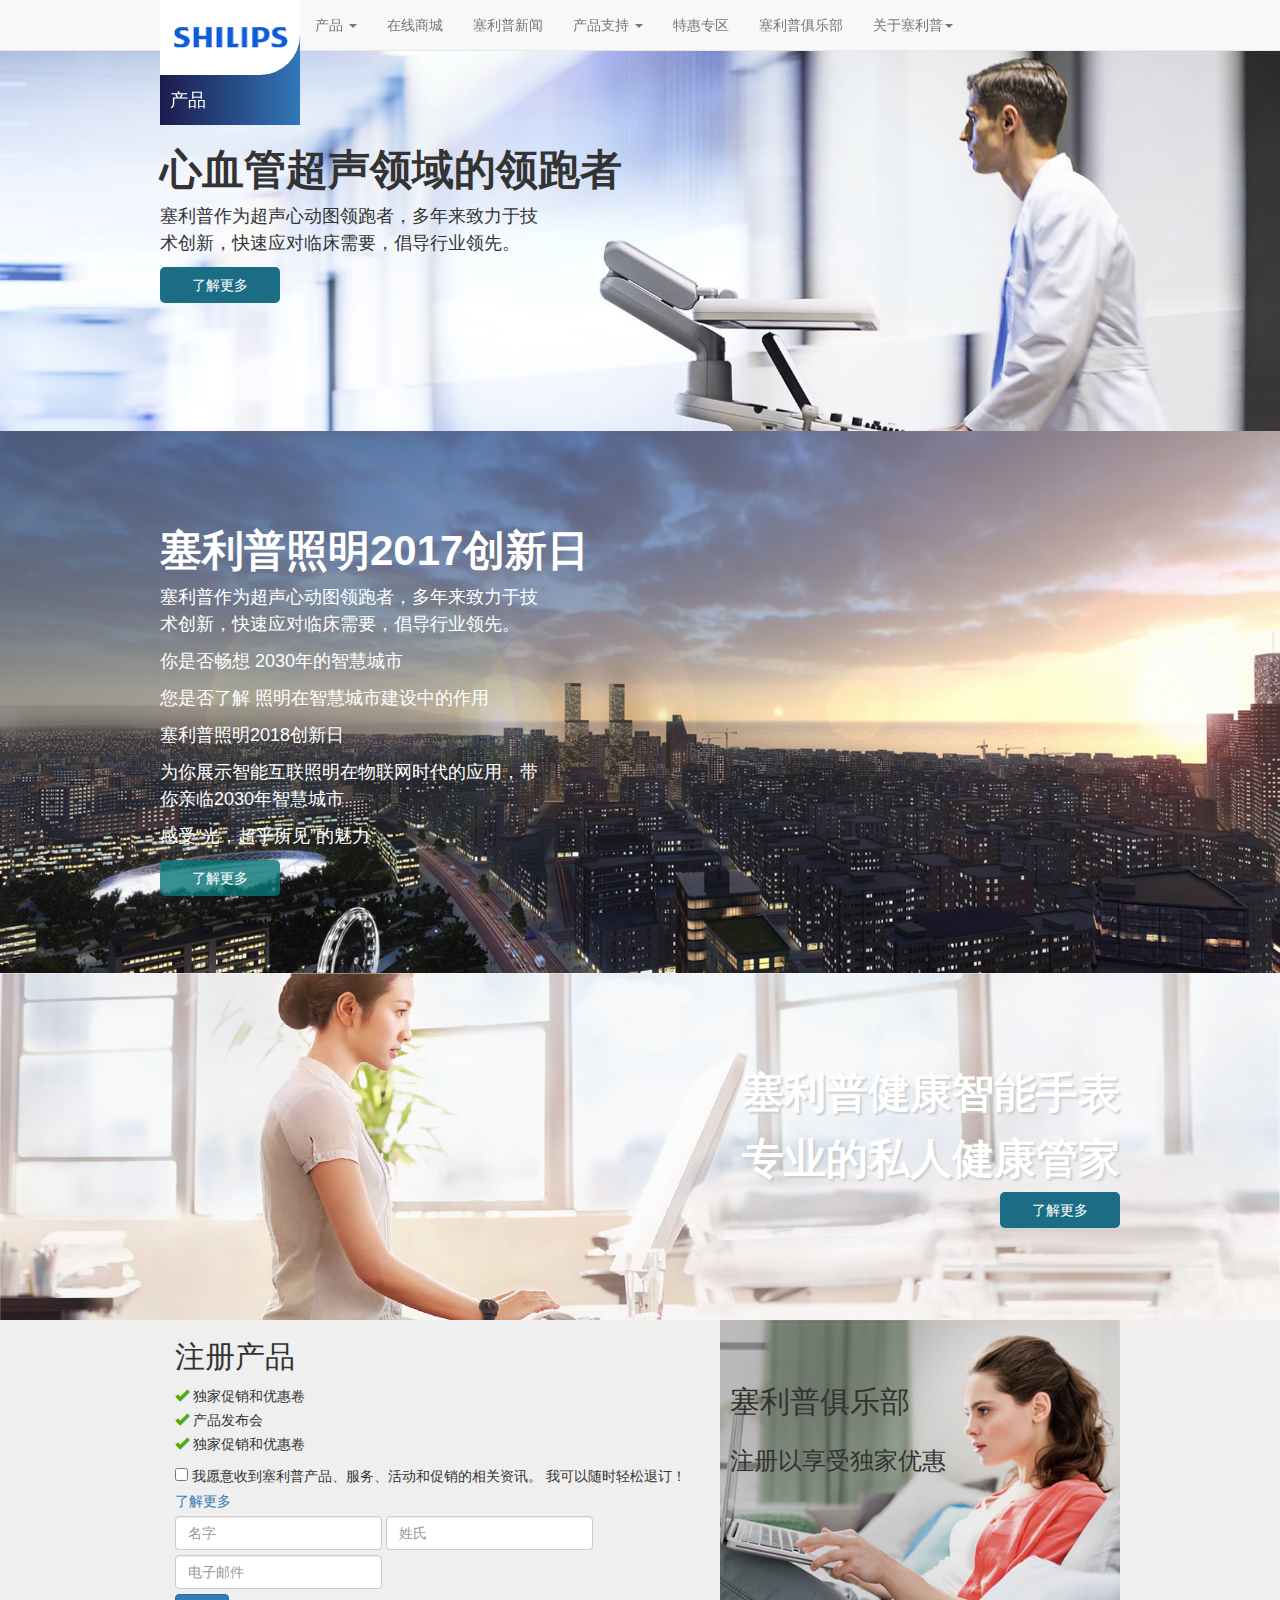
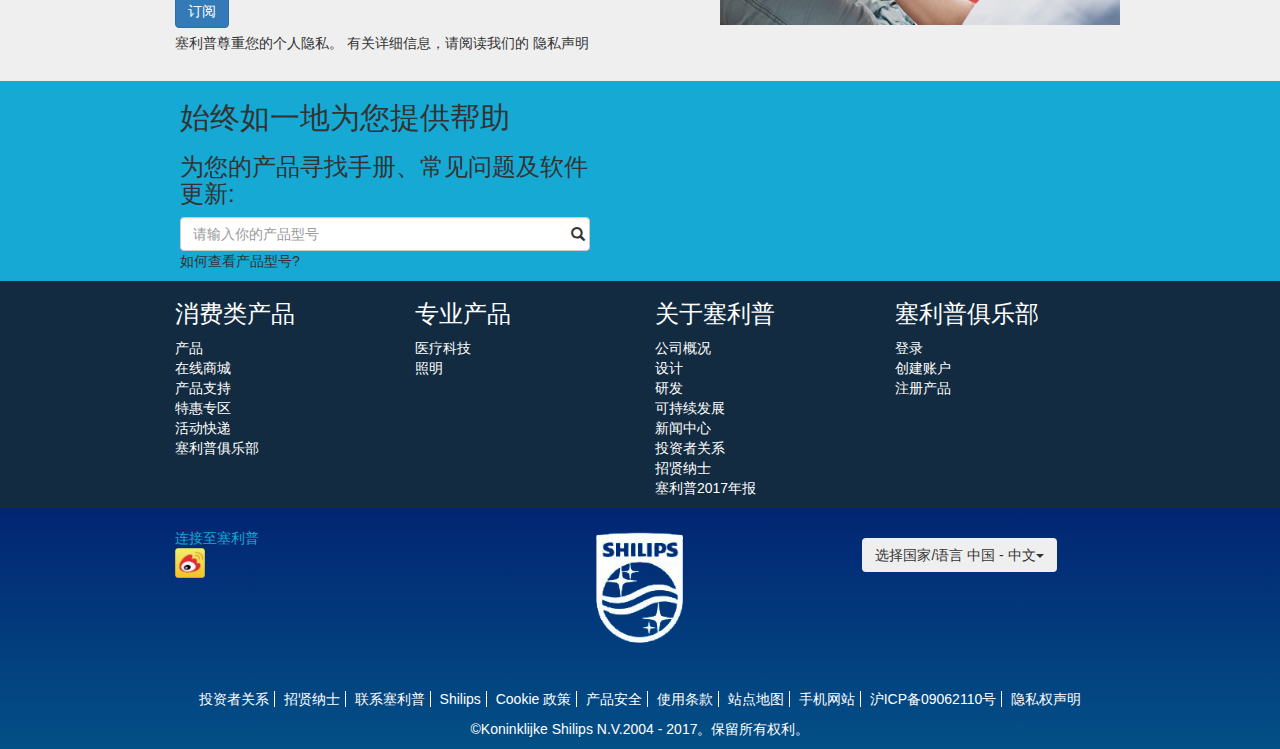
<file: shilips/index.html>
<!DOCTYPE html>
<html>

	<head>
		<meta charset="UTF-8">
		 <meta http-equiv="X-UA-Compatible" content="IE=edge">
    <meta name="viewport" content="width=device-width, initial-scale=1">
		<title>赛利普demo</title>
		<meta name="viewport" content="width=device-width,initial-scale=1,user-scalable=no" />
		<!-- 最新版本的 Bootstrap 核心 CSS 文件 -->
		<link rel="stylesheet" href="https://cdn.jsdelivr.net/npm/bootstrap@3.3.7/dist/css/bootstrap.min.css" integrity="sha384-BVYiiSIFeK1dGmJRAkycuHAHRg32OmUcww7on3RYdg4Va+PmSTsz/K68vbdEjh4u" crossorigin="anonymous">
		 <!-- jQuery (Bootstrap 的所有 JavaScript 插件都依赖 jQuery，所以必须放在前边) -->
    <script src="https://cdn.jsdelivr.net/npm/jquery@1.12.4/dist/jquery.min.js"></script>
    <!-- 加载 Bootstrap 的所有 JavaScript 插件。你也可以根据需要只加载单个插件。 -->
    <script src="https://cdn.jsdelivr.net/npm/bootstrap@3.3.7/dist/js/bootstrap.min.js"></script>
		<script src="js/index.js" type="text/javascript" charset="utf-8"></script>
		<link rel="stylesheet" type="text/css" href="css/style.css" />
		<link rel="shortcut icon" href="img/shilips.ico" />
		
		 <!--[if lt IE 9]>
      <script src="https://cdn.jsdelivr.net/npm/html5shiv@3.7.3/dist/html5shiv.min.js"></script>
      <script src="https://cdn.jsdelivr.net/npm/respond.js@1.4.2/dest/respond.min.js"></script>
    <![endif]-->
	</head>

	<body>
		<div class="wrapper">
			<!--导航-->
			<nav class="navbar navbar-default navbar-fixed-top" role="navigation">
				<div class="container-fluid">
					<div class="navbar-header">
						<button type="button" class="navbar-toggle" data-toggle="collapse" data-target="#example-navbar-collapse">
		            <span class="sr-only">切换导航</span>
		            <span class="icon-bar"></span>
		            <span class="icon-bar"></span>
		            <span class="icon-bar"></span>
		        </button>
						<div class="logo navbar-brand hidden-sm hidden-xs">
							<div class="logo-box">
								<span class="logo1"><a href="index.html"><img src="img/Philips_brand_logo_all_BR.png"/></a></span>
								<span class="logo2">消费产品</span>
								<span class="logo3">产品</span>
							</div>
						</div>
						<!--移动端LOGO-->
						<div class="logo-m hidden-lg hidden-md">
							<a href="index.html"><img src="img/Philips_brand_logo_all_BR.png" /></a>
						</div>
					</div>
					<div class="collapse navbar-collapse" id="example-navbar-collapse">
						<ul class="nav navbar-nav">
							<li class="dropdown">
								<a href="#" class="dropdown-toggle" data-toggle="dropdown">
									产品 <b class="caret"></b>
								</a>
								<ul class="dropdown-menu">
									<li>
										<a href="#">视听产品</a>
									</li>
									<li>
										<a href="#">个人护理</a>
									</li>
									<li>
										<a href="#">母婴护理</a>
									</li>
									<li>
										<a href="#">厨房及家居</a>
									</li>
									<li>
										<a href="#">照明</a>
									</li>
									<li>
										<a href="#">健康</a>
									</li>
									<li>
										<a href="#">汽车</a>
									</li>
									<li>
										<a href="#">电脑产品、显示器和电话</a>
									</li>
									<li>
										<a href="#">附件</a>
									</li>
								</ul>
							</li>
							<li>
								<a href="#">在线商城</a>
							</li>
							<li>
								<a href="newsList.html">塞利普新闻</a>
							</li>
							<li class="dropdown">
								<a href="#" class="dropdown-toggle" data-toggle="dropdown">
									产品支持 <b class="caret"></b>
								</a>
								<ul class="dropdown-menu">
									<li>
										<a href="#">支持主页</a>
									</li>
									<li>
										<a href="#">查找产品</a>
									</li>
									<li>
										<a href="#">查找客服中心</a>
									</li>
									<li>
										<a href="#">联系我们</a>
									</li>
									<li>
										<a href="#">购买附件</a>
									</li>
								</ul>
							</li>
							<li>
								<a href="#">特惠专区</a>
							</li>
							<li>
								<a href="#">塞利普俱乐部</a>
							</li>
							<li class="dropdown">
								<a href="#" class="dropdown-toggle" data-toggle="dropdown">
									关于塞利普<b class="caret"></b>
								</a>
								<ul class="dropdown-menu">
									<li>
										<a href="#">公司概况</a>
									</li>
									<li>
										<a href="#">设计</a>
									</li>
									<li>
										<a href="#">研发</a>
									</li>
									<li>
										<a href="#">可持续发展</a>
									</li>
									<li>
										<a href="#">新闻中心</a>
									</li>
									<li>
										<a href="#">投资者关系</a>
									</li>
									<li>
										<a href="#">招贤纳士 </a>
									</li>
								</ul>
							</li>
						</ul>
					</div>
				</div>
			</nav>
			<!--主题一-->
			<div class="theme1 hidden-sm hidden-xs">
				<div class="theme1-text">
					<h2>心血管超声领域的领跑者</h2>
					<p>塞利普作为超声心动图领跑者，多年来致力于技术创新，快速应对临床需要，倡导行业领先。</p>
					<div class="more">
						<a href="#">了解更多</a>
					</div>
				</div>
			</div>
			<!--主题一移动端-->
			<div class="theme1-m hidden-lg hidden-md">
				<div class="theme1-text">
					<img src="img/ultrasound-l.jpg" />
					<h2>心血管超声领域的领跑者</h2>
					<p>塞利普作为超声心动图领跑者，多年来致力于技术创新，快速应对临床需要，倡导行业领先。</p>
					<div class="more">
						<a href="#">了解更多</a>
					</div>
				</div>
			</div>
			<!--主题二-->
			<div class="theme2 hidden-sm hidden-xs">
				<div class="theme1-text">
					<h2>塞利普照明2017创新日</h2>
					<p>塞利普作为超声心动图领跑者，多年来致力于技术创新，快速应对临床需要，倡导行业领先。</p>
					<p>你是否畅想 2030年的智慧城市</p>
					<p>您是否了解 照明在智慧城市建设中的作用 </p>
					<p>塞利普照明2018创新日</p>
					<p>为你展示智能互联照明在物联网时代的应用，带你亲临2030年智慧城市</p>
					<p>感受“光，超乎所见”的魅力</p>
					<div class="more">
						<a href="#">了解更多</a>
					</div>
				</div>
			</div>
			<!--主题二移动端-->
			<div class="theme2-m hidden-lg hidden-md">
				<div class="theme1-text">
					<img src="img/li-l.jpg" />
					<h2>塞利普照明2017创新日</h2>
					<p>塞利普作为超声心动图领跑者，多年来致力于技术创新，快速应对临床需要，倡导行业领先。</p>
					<p>你是否畅想 2030年的智慧城市</p>
					<p>您是否了解 照明在智慧城市建设中的作用 </p>
					<p>塞利普照明2018创新日</p>
					<p>为你展示智能互联照明在物联网时代的应用，带你亲临2030年智慧城市</p>
					<p>感受“光，超乎所见”的魅力</p>
					<div class="more">
						<a href="#">了解更多</a>
					</div>
				</div>
			</div>
			<!--主题三-->
			<div class="theme3 hidden-sm hidden-xs">
				<div class="theme1-text">
					<h2>塞利普健康智能手表</h2>
					<h2>专业的私人健康管家</h2>
					<div class="more">
						<a href="#">了解更多</a>
					</div>
				</div>
			</div>
			<!--主题三移动端-->
			<div class="theme3-m hidden-lg hidden-md">
				<div class="theme1-text">
					<img src="img/philips-watch-left-l.jpg" />
					<h2>塞利普健康智能手表</h2>
					<h2>专业的私人健康管家</h2>
					<div class="more">
						<a href="#">了解更多</a>
					</div>
				</div>
			</div>
			<!--注册-->
			<div class="reg">
				<div class="container">
					<div class="row">
						<div class="reg-info col-lg-7 col-md-7 col-sm-12 col-xs-12">
							<h2>注册产品</h2>
							<ul>
								<li><i class="glyphicon glyphicon-ok"></i> 独家促销和优惠卷</li>
								<li><i class="glyphicon glyphicon-ok"></i> 产品发布会</li>
								<li><i class="glyphicon glyphicon-ok"></i> 独家促销和优惠卷</li>
							</ul>
							<form action="" method="post" class="form-inline">
								<span><input type="checkbox" value=""/> 我愿意收到塞利普产品、服务、活动和促销的相关资讯。 我可以随时轻松退订！</span>
								<span><a href="#">了解更多</a></span>
								<input type="text" name="" id="" value="" placeholder="名字" class="form-control" />
								<input type="text" name="" id="" value="" placeholder="姓氏" class="form-control" />
								<input type="email" name="" id="" value="" placeholder="电子邮件" class="form-control" />
								<input type="submit" name="" id="" value="订阅" class="btn btn-primary" />
							</form>
							<p>塞利普尊重您的个人隐私。 有关详细信息，请阅读我们的 隐私声明</p>
						</div>
						<div class="club col-lg-5 col-md-5 col-sm-12 col-xs-12">
							<div class="club-box">
								<h2>塞利普俱乐部</h2>
								<h3>注册以享受独家优惠</h3>
							</div>
						</div>
					</div>
				</div>
			</div>
			<!--搜索-->
			<div class="search">
				<div class="container">
					<div class="search-box">
						<h2>始终如一地为您提供帮助</h2>
						<h3>为您的产品寻找手册、常见问题及软件更新:</h3>
						<form action="" method="post">
							<input type="search" value="" class="form-control" placeholder="请输入你的产品型号" />
							<i class="glyphicon glyphicon-search search-icon"></i>
						</form>
						<p>如何查看产品型号?</p>
					</div>
				</div>
			</div>
<!--网站地图-->
<div class="siteMap">
	<div class="container">
		<div class="row">
			<div class="col-lg-3 col-md-3 col-sm-12 col-xs-12">
				<h2>消费类产品</h2>
				<ul>
					<li>
						<a href="#">产品</a>
					</li>
					<li>
						<a href="#">在线商城</a>
					</li>
					<li>
						<a href="#">产品支持</a>
					</li>
					<li>
						<a href="#">特惠专区</a>
					</li>
					<li>
						<a href="#">活动快递</a>
					</li>
					<li>
						<a href="#">塞利普俱乐部</a>
					</li>
				</ul>
			</div>
			<div class="col-lg-3 col-md-3 col-sm-12 col-xs-12">
				<h2>专业产品</h2>
				<ul>
					<li>
						<a href="#">医疗科技</a>
					</li>
					<li>
						<a href="#">照明</a>
					</li>
				</ul>
			</div>
			<div class="col-lg-3 col-md-3 col-sm-12 col-xs-12">
				<h2>关于塞利普</h2>
				<ul>
					<li>
						<a href="#">公司概况</a>
					</li>
					<li>
						<a href="#">设计</a>
					</li>
					<li>
						<a href="#">研发</a>
					</li>
					<li>
						<a href="#">可持续发展</a>
					</li>
					<li>
						<a href="#">新闻中心</a>
					</li>
					<li>
						<a href="#">投资者关系</a>
					</li>
					<li>
						<a href="#">招贤纳士</a>
					</li>
					<li>
						<a href="#">塞利普2017年报</a>
					</li>
				</ul>
			</div>
			<div class="col-lg-3 col-md-3 col-sm-12 col-xs-12">
				<h2>塞利普俱乐部</h2>
				<ul>
					<li>
						<a href="#">登录</a>
					</li>
					<li>
						<a href="#">创建账户</a>
					</li>
					<li>
						<a href="#">注册产品</a>
					</li>
				</ul>
			</div>
		</div>
	</div>
</div>
<!--版权-->
<div class="footer">
	<div class="container">
		<div class="row">
			<div class="col-lg-4 col-md-4 hidden-sm hidden-xs">
				<div class="weibo">
					<span>连接至塞利普</span><img src="img/weibo.png" />
				</div>
			</div>
			<div class="col-lg-4 col-md-4 col-sm-12 col-xs-12">
				<div class="footer-logo">
					<img src="img/footlogo.png" />
				</div>
			</div>
			<div class="col-sm-12 col-xs-12 hidden-lg hidden-md">
				<div class="weibo2">
					<span>连接至塞利普</span><img src="img/weibo.png" />
				</div>
			</div>
			<div class="col-lg-4 col-md-4 col-sm-12 col-xs-12">
				<div class="menus">
					<div class="dropdown">
						<button type="button" class="btn dropdown-toggle" id="dropdownMenu1" data-toggle="dropdown">
							<span>选择国家/语言 中国 - 中文</span><span class="caret"></span>
						</button>
						<ul class="dropdown-menu" role="menu" aria-labelledby="dropdownMenu1">
							<li role="presentation">
								<a role="menuitem" tabindex="-1" href="#">中国</a>
							</li>
							<li role="presentation">
								<a role="menuitem" tabindex="-1" href="#">消费类产品</a>
							</li>
							<li role="presentation">
								<a role="menuitem" tabindex="-1" href="#">医疗保健</a>
							</li>
							<li role="presentation">
								<a role="menuitem" tabindex="-1" href="#">专业照明</a>
							</li>
						</ul>
					</div>
				</div>
			</div>
		</div>
		<div class="row copyrigt">
			<ul>
				<li>
					<a href="#">投资者关系</a>
				</li>
				<li>
					<a href="#">招贤纳士</a>
				</li>
				<li>
					<a href="#">联系塞利普</a>
				</li>
				<li>
					<a href="#">Shilips</a>
				</li>
				<li>
					<a href="#">Cookie 政策</a>
				</li>
				<li>
					<a href="#">产品安全</a>
				</li>
				<li>
					<a href="#">使用条款</a>
				</li>
				<li>
					<a href="#">站点地图</a>
				</li>
				<li>
					<a href="#">手机网站</a>
				</li>
				<li>
					<a href="#">沪ICP备09062110号</a>
				</li>
				<li>
					<a href="#">隐私权声明</a>
				</li>
			</ul>
			<p>&copy;Koninklijke Shilips N.V.2004 - 2017。保留所有权利。</p>
		</div>
	</div>
</div>
		</div>
		<!--wrapper结束-->
	</body>

</html>
</file>
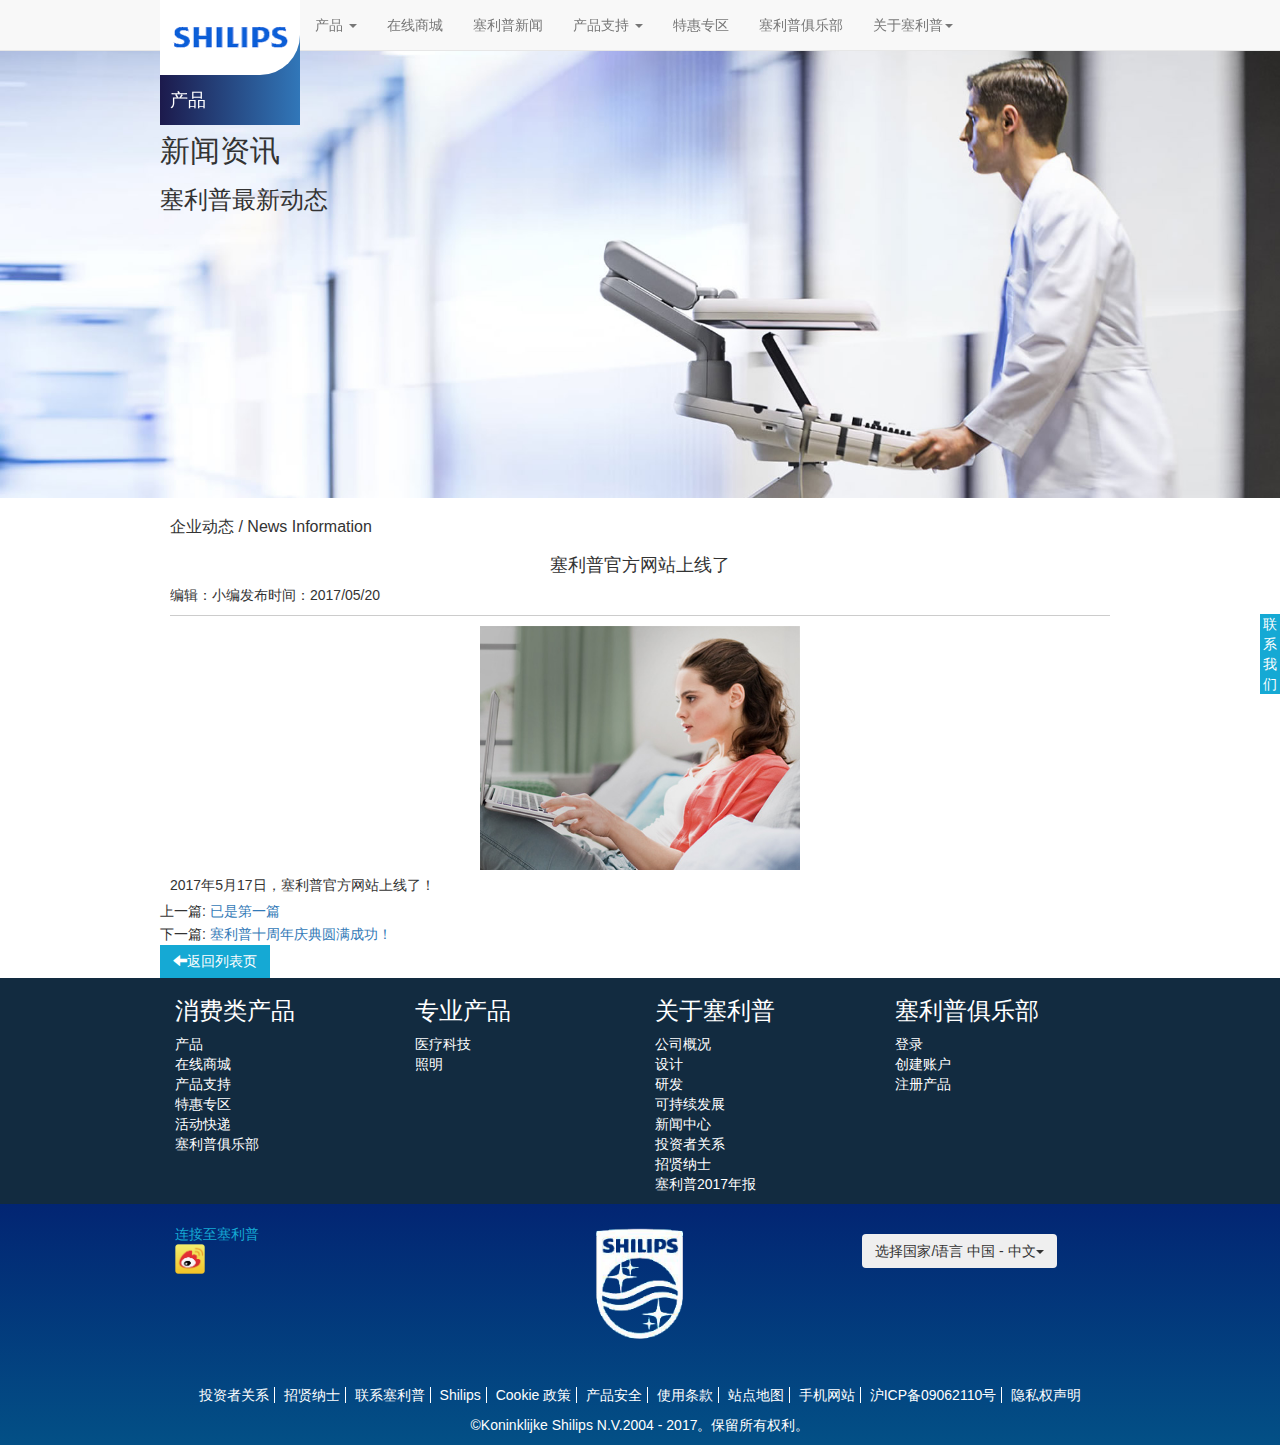
<file: shilips/news.html>
<!DOCTYPE html>
<html>
	<head>
		<meta charset="UTF-8">
		 <meta http-equiv="X-UA-Compatible" content="IE=edge">
    <meta name="viewport" content="width=device-width, initial-scale=1">
		<title>赛利普demo</title>
		<meta name="viewport" content="width=device-width,initial-scale=1,user-scalable=no" />
	<!-- 最新版本的 Bootstrap 核心 CSS 文件 -->
		<link rel="stylesheet" href="https://cdn.jsdelivr.net/npm/bootstrap@3.3.7/dist/css/bootstrap.min.css" integrity="sha384-BVYiiSIFeK1dGmJRAkycuHAHRg32OmUcww7on3RYdg4Va+PmSTsz/K68vbdEjh4u" crossorigin="anonymous">
		 <!-- jQuery (Bootstrap 的所有 JavaScript 插件都依赖 jQuery，所以必须放在前边) -->
    <script src="https://cdn.jsdelivr.net/npm/jquery@1.12.4/dist/jquery.min.js"></script>
    <!-- 加载 Bootstrap 的所有 JavaScript 插件。你也可以根据需要只加载单个插件。 -->
    <script src="https://cdn.jsdelivr.net/npm/bootstrap@3.3.7/dist/js/bootstrap.min.js"></script>
		<script src="js/index.js" type="text/javascript" charset="utf-8"></script>
		<link rel="stylesheet" type="text/css" href="css/style.css"/>
		<link rel="shortcut icon" href="img/shilips.ico" />
		 <!--[if lt IE 9]>
      <script src="https://cdn.jsdelivr.net/npm/html5shiv@3.7.3/dist/html5shiv.min.js"></script>
      <script src="https://cdn.jsdelivr.net/npm/respond.js@1.4.2/dest/respond.min.js"></script>
    <![endif]-->
	</head>
	<body>
		<div class="wrapper">
			<!--导航-->
			<nav class="navbar navbar-default navbar-fixed-top" role="navigation">
			    <div class="container-fluid">
			    <div class="navbar-header">
			        <button type="button" class="navbar-toggle" data-toggle="collapse"
			                data-target="#example-navbar-collapse">
			            <span class="sr-only">切换导航</span>
			            <span class="icon-bar"></span>
			            <span class="icon-bar"></span>
			            <span class="icon-bar"></span>
			        </button>
			        <div class="logo navbar-brand hidden-sm hidden-xs">
			        	<div class="logo-box">
			        		<span class="logo1"><a href="index.html"><img src="img/Philips_brand_logo_all_BR.png"/></a></span>
			        		<span class="logo2">消费产品</span>
			        		<span class="logo3">产品</span>
			        	</div>
			        </div>
			   			<!--移动端LOGO-->
		        	<div class="logo-m hidden-lg hidden-md">
		        		<a href="index.html"><img src="img/Philips_brand_logo_all_BR.png"/></a>
		        	</div>
			    </div>
			    <div class="collapse navbar-collapse" id="example-navbar-collapse">
			        <ul class="nav navbar-nav">
			            <li class="dropdown">
			                <a href="#" class="dropdown-toggle" data-toggle="dropdown">
			                    产品 <b class="caret"></b>
			                </a>
			                <ul class="dropdown-menu">
			                    <li><a href="#">视听产品</a></li>
			                    <li><a href="#">个人护理</a></li>
			                    <li><a href="#">母婴护理</a></li>
			                    <li><a href="#">厨房及家居</a></li>
			                    <li><a href="#">照明</a></li>
			                    <li><a href="#">健康</a></li>
			                    <li><a href="#">汽车</a></li>
			                    <li><a href="#">电脑产品、显示器和电话</a></li>
			                    <li><a href="#">附件</a></li>
			                </ul>
			            </li>
			            <li><a href="#">在线商城</a></li>
			            <li><a href="newsList.html">塞利普新闻</a></li>
			            <li class="dropdown">
			                <a href="#" class="dropdown-toggle" data-toggle="dropdown">
			                    产品支持 <b class="caret"></b>
			                </a>
			                <ul class="dropdown-menu">
			                    <li><a href="#">支持主页</a></li>
			                    <li><a href="#">查找产品</a></li>
			                    <li><a href="#">查找客服中心</a></li>
			                    <li><a href="#">联系我们</a></li>
			                    <li><a href="#">购买附件</a></li>
			                </ul>
			            </li>
			            <li><a href="#">特惠专区</a></li>
			            <li><a href="#">塞利普俱乐部</a></li>
			            <li class="dropdown">
			                <a href="#" class="dropdown-toggle" data-toggle="dropdown">
			                    关于塞利普<b class="caret"></b>
			                </a>
			                <ul class="dropdown-menu">
			                    <li><a href="#">公司概况</a></li>
			                    <li><a href="#">设计</a></li>
			                    <li><a href="#">研发</a></li>
			                    <li><a href="#">可持续发展</a></li>
			                    <li><a href="#">新闻中心</a></li>
			                    <li><a href="#">投资者关系</a></li>
			                    <li><a href="#">招贤纳士 </a></li>
			                </ul>
			            </li>
			        </ul>
			    </div>
			    </div>
			</nav>
			<!--banner图-->
			<div class="banner">
				<div class="detail-text">
					<h2>新闻资讯</h2>
					<h3>塞利普最新动态</h3>
				</div>
			</div>
<div class="container">
	<div class="row">
		<div class="detail-content">
			<h2><span>企业动态 /</span> News Information</h2>
				<h1>塞利普官方网站上线了</h1>
				<div class="d-info">
					<p>编辑：小编发布时间：2017/05/20 </p>
					<div class="share hidden-sm hidden-xs">
						<div class=" bshare-custom icon-medium"><div class="bsPromo bsPromo2"></div><div class="bdsharebuttonbox"><a href="#" class="bds_more" data-cmd="more"></a><a href="#" class="bds_qzone" data-cmd="qzone" title="分享到QQ空间"></a><a href="#" class="bds_tsina" data-cmd="tsina" title="分享到新浪微博"></a><a href="#" class="bds_tqq" data-cmd="tqq" title="分享到腾讯微博"></a><a href="#" class="bds_renren" data-cmd="renren" title="分享到人人网"></a><a href="#" class="bds_weixin" data-cmd="weixin" title="分享到微信"></a></div>
<script>window._bd_share_config = {
"common": {
"bdSnsKey": {},
"bdText": "",
"bdMini": "2",
"bdPic": "",
"bdStyle": "0",
"bdSize": "16"
},
"share": {}
};
with(document) 0[(getElementsByTagName('head')[0] || body).appendChild(createElement('script')).src = 'http://bdimg.share.baidu.com/static/api/js/share.js?v=89860593.js?cdnversion=' + ~(-new Date() / 36e5)];</script><span class="BSHARE_COUNT bshare-share-count" style="margin-right: 0;"></span>
				<script type="text/javascript" charset="utf-8" src="http://static.bshare.cn/b/buttonLite.js#style=-1&amp;uuid=&amp;pophcol=2&amp;lang=zh"></script>
				<script type="text/javascript" charset="utf-8" src="http://static.bshare.cn/b/bshareC0.js"></script>
				</div>
					</div>
				</div>
			<div class="main">	
				<img src="img/LM-MyPhilips-Banner.jpg"/>
				<p>2017年5月17日，塞利普官方网站上线了！</p>
			</div>
			<!-- 分页 -->
			<div class="page">
				<span>上一篇: <a href="#">已是第一篇</a></span>
				<span>下一篇: <a href="#">塞利普十周年庆典圆满成功！</a></span>
				<span><a href="newsList.html"><i class="glyphicon glyphicon-arrow-left"></i>返回列表页</a></span>
			</div>
		</div>	
	</div>
</div>
				
			</div>
			<div class="siteMap">
				<div class="container">
					<div class="row">
						<div class="col-lg-3 col-md-3 col-sm-12 col-xs-12">
							<h2>消费类产品</h2>
							<ul>
								<li> <a href="#">产品</a> </li> 
								<li> <a href="#">在线商城</a> </li> 
								<li> <a href="#">产品支持</a> </li> 
								<li> <a href="#">特惠专区</a> </li> 
								<li> <a href="#">活动快递</a> </li> 
								<li> <a href="#">塞利普俱乐部</a> </li>
							</ul>
						</div>
						<div class="col-lg-3 col-md-3 col-sm-12 col-xs-12">
							<h2>专业产品</h2>
							<ul> 
								<li> <a href="#">医疗科技</a> </li> 
								<li> <a href="#">照明</a> </li> 
							</ul>
						</div>
						<div class="col-lg-3 col-md-3 col-sm-12 col-xs-12">
							<h2>关于塞利普</h2>
							<ul> 
								<li> <a href="#">公司概况</a> </li> 
								<li> <a href="#">设计</a> </li> 
								<li> <a href="#">研发</a> </li> 
								<li> <a href="#">可持续发展</a> </li> 
								<li> <a href="#">新闻中心</a> </li> 
								<li> <a href="#">投资者关系</a> </li> 
								<li> <a href="#">招贤纳士</a> </li>
								<li> <a href="#">塞利普2017年报</a> </li> 
							</ul>
						</div>
						<div class="col-lg-3 col-md-3 col-sm-12 col-xs-12">
							<h2>塞利普俱乐部</h2>
							<ul>
								<li> <a href="#">登录</a> </li> 
								<li> <a href="#">创建账户</a> </li> 
								<li> <a href="#">注册产品</a> </li> 
							</ul>
						</div>
					</div>
				</div>
			</div>
			<!--版权-->
			<div class="footer">
				<div class="container">
					<div class="row">
						<div class="col-lg-4 col-md-4 hidden-sm hidden-xs">
							<div class="weibo">
								<span>连接至塞利普</span><img src="img/weibo.png"/>
							</div>
						</div>
						<div class="col-lg-4 col-md-4 col-sm-12 col-xs-12">
							<div class="footer-logo">
								<img src="img/footlogo.png"/>
							</div>
						</div>
						<div class="col-sm-12 col-xs-12 hidden-lg hidden-md">
							<div class="weibo2">
								<span>连接至塞利普</span><img src="img/weibo.png"/>
							</div>
						</div>
						<div class="col-lg-4 col-md-4 col-sm-12 col-xs-12">
							<div class="menus">
								<div class="dropdown">
									<button type="button" class="btn dropdown-toggle" id="dropdownMenu1" data-toggle="dropdown">
										<span>选择国家/语言 中国 - 中文</span><span class="caret"></span>
									</button>
									<ul class="dropdown-menu" role="menu" aria-labelledby="dropdownMenu1">
										<li role="presentation"><a role="menuitem" tabindex="-1" href="#">中国</a></li>
										<li role="presentation"><a role="menuitem" tabindex="-1" href="#">消费类产品</a></li>
										<li role="presentation"><a role="menuitem" tabindex="-1" href="#">医疗保健</a></li>
										<li role="presentation"><a role="menuitem" tabindex="-1" href="#">专业照明</a></li>
									</ul>
								</div>
							</div>
						</div>
					</div>
					<div class="row copyrigt">
						<ul>
							<li>
								<a href="#">投资者关系</a>
							</li>
							<li>
								<a href="#">招贤纳士</a>
							</li>
							<li>
								<a href="#">联系塞利普</a>
							</li>
							<li>
								<a href="#">Shilips</a>
							</li>
							<li>
								<a href="#">Cookie 政策</a>
							</li>
							<li>
								<a href="#">产品安全</a>
							</li>
							<li>
								<a href="#">使用条款</a>
							</li>
							<li>
								<a href="#">站点地图</a>
							</li>
							<li>
								<a href="#">手机网站</a>
							</li>
							<li>
								<a href="#">沪ICP备09062110号</a>
							</li>
							<li>
								<a href="#">隐私权声明</a>
							</li>
						</ul>
						<p>&copy;Koninklijke Shilips N.V.2004 - 2017。保留所有权利。</p>
					</div>
				</div>
			</div>
		</div><!--wrapper结束-->
		<div class="backTop"><i class="glyphicon glyphicon-arrow-up"></i></div>
		<div class="sideBar">
			<p>联系我们</p>
			<ul>
				<li>
					<a target="blank" href="tencent://message/?Menu=yes&amp;uin=22911609&amp;Site=80fans&amp;Service=300&amp;sigT=45a1e5847943b64c6ff3990f8a9e644d2b31356cb0b4ac6b24663a3c8dd0f8aa12a545b1714f9d45"><img src="img/qq.png" /></a>
				</li>
				<li><img src="img/weixin.png" /><img src="img/erweima.jpg" class="code" /></li>
				<li>
					<a href="#"><img src="img/weibo.png" /></a>
				</li>
				<li>
					<a href="#"><img src="img/phone.png" /></a>
				</li>
			</ul>
		</div>
	</body>
</html>
</file>
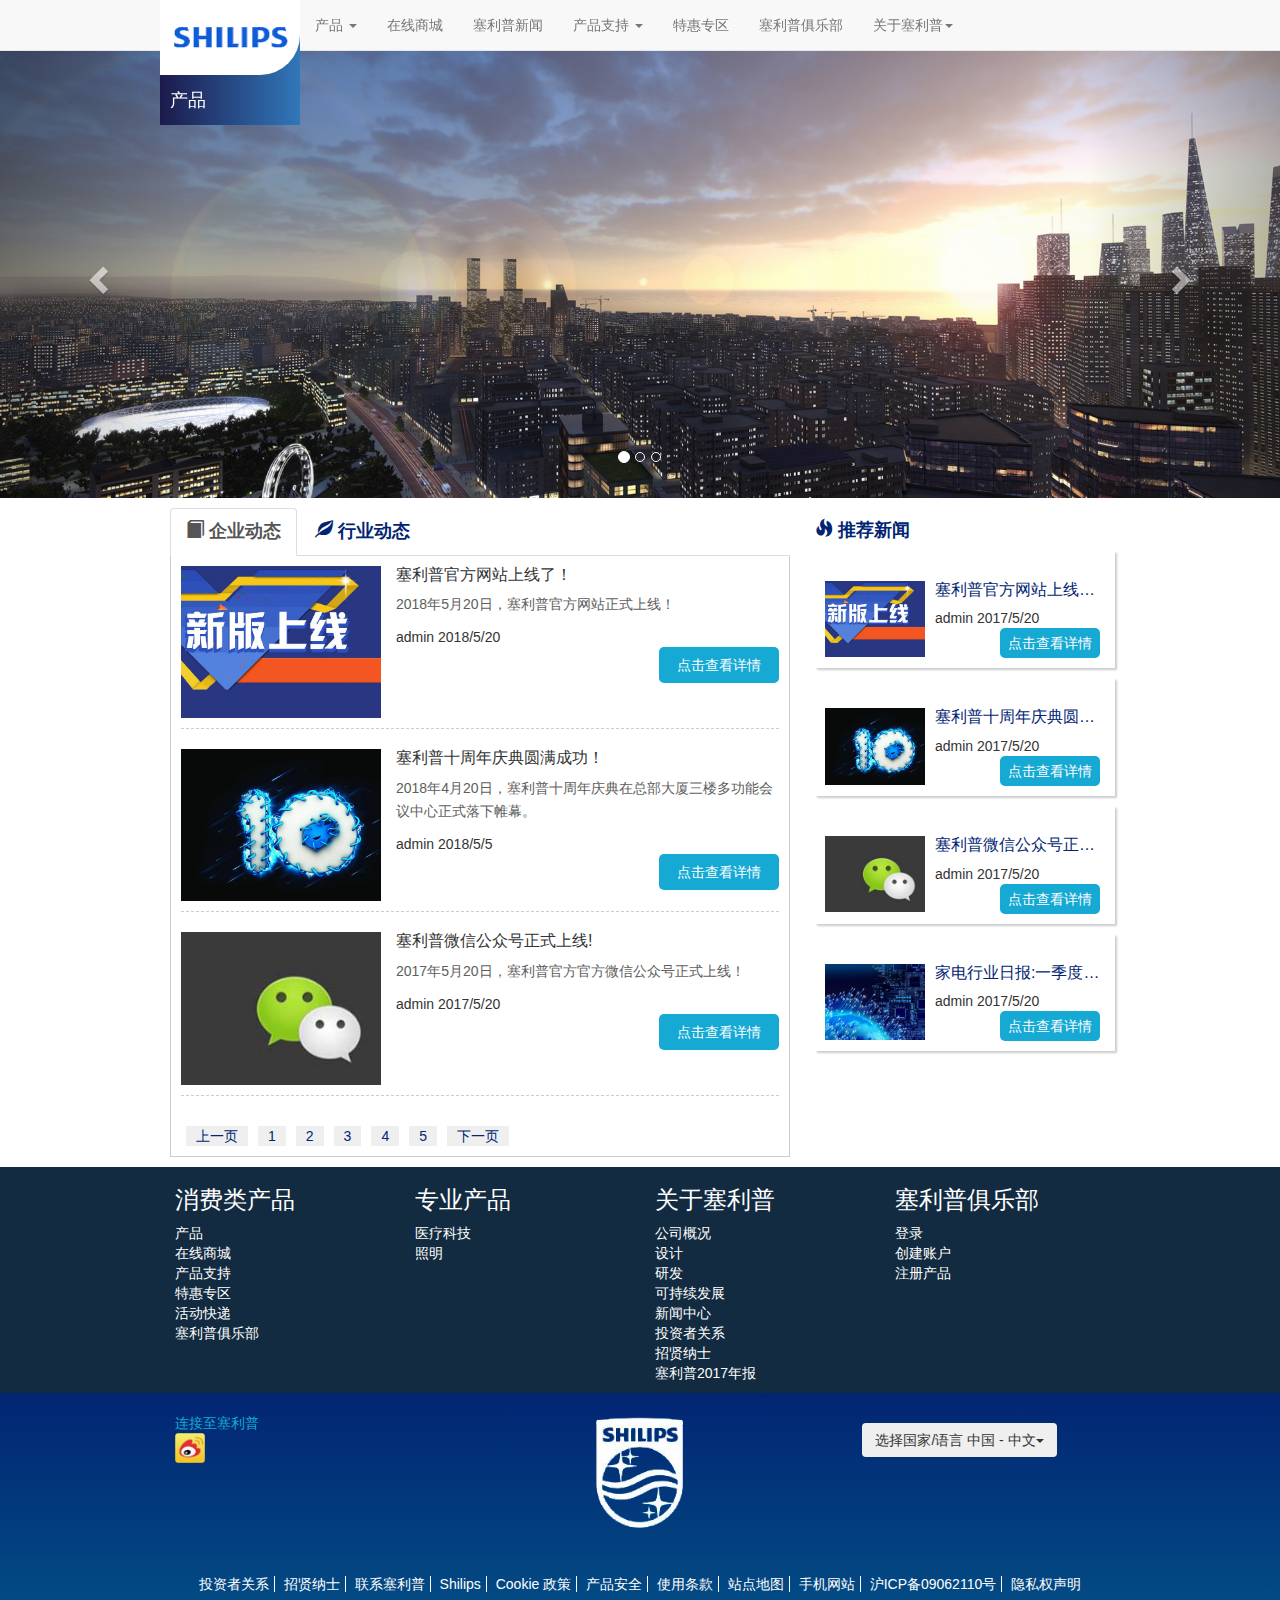
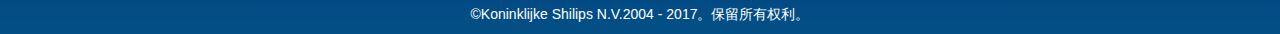
<file: shilips/newsList.html>
<!DOCTYPE html>
<html>

	<head>
		<meta charset="UTF-8">
		 <meta http-equiv="X-UA-Compatible" content="IE=edge">
    <meta name="viewport" content="width=device-width, initial-scale=1">
		<title>赛利普demo</title>
		<meta name="viewport" content="width=device-width,initial-scale=1,user-scalable=no" />
		<!-- 最新版本的 Bootstrap 核心 CSS 文件 -->
		<link rel="stylesheet" href="https://cdn.jsdelivr.net/npm/bootstrap@3.3.7/dist/css/bootstrap.min.css" integrity="sha384-BVYiiSIFeK1dGmJRAkycuHAHRg32OmUcww7on3RYdg4Va+PmSTsz/K68vbdEjh4u" crossorigin="anonymous">
		 <!-- jQuery (Bootstrap 的所有 JavaScript 插件都依赖 jQuery，所以必须放在前边) -->
    <script src="https://cdn.jsdelivr.net/npm/jquery@1.12.4/dist/jquery.min.js"></script>
    <!-- 加载 Bootstrap 的所有 JavaScript 插件。你也可以根据需要只加载单个插件。 -->
    <script src="https://cdn.jsdelivr.net/npm/bootstrap@3.3.7/dist/js/bootstrap.min.js"></script>
		<script src="js/index.js" type="text/javascript" charset="utf-8"></script>
		<link rel="stylesheet" type="text/css" href="css/style.css" />
		<link rel="shortcut icon" href="img/shilips.ico" />
		 <!--[if lt IE 9]>
      <script src="https://cdn.jsdelivr.net/npm/html5shiv@3.7.3/dist/html5shiv.min.js"></script>
      <script src="https://cdn.jsdelivr.net/npm/respond.js@1.4.2/dest/respond.min.js"></script>
    <![endif]-->
	</head>

	<body>
		<div class="wrapper">
			<!--导航-->
			<nav class="navbar navbar-default navbar-fixed-top" role="navigation">
				<div class="container-fluid">
					<div class="navbar-header">
						<button type="button" class="navbar-toggle" data-toggle="collapse" data-target="#example-navbar-collapse">
			            <span class="sr-only">切换导航</span>
			            <span class="icon-bar"></span>
			            <span class="icon-bar"></span>
			            <span class="icon-bar"></span>
			        </button>
						<div class="logo navbar-brand hidden-sm hidden-xs">
							<div class="logo-box">
								<span class="logo1"><a href="index.html"><img src="img/Philips_brand_logo_all_BR.png"/></a></span>
								<span class="logo2">消费产品</span>
								<span class="logo3">产品</span>
							</div>
						</div>
						<!--移动端LOGO-->
						<div class="logo-m hidden-lg hidden-md">
							<a href="index.html"><img src="img/Philips_brand_logo_all_BR.png" /></a>
						</div>
					</div>
					<div class="collapse navbar-collapse" id="example-navbar-collapse">
						<ul class="nav navbar-nav">
							<li class="dropdown">
								<a href="#" class="dropdown-toggle" data-toggle="dropdown">
									产品 <b class="caret"></b>
								</a>
								<ul class="dropdown-menu">
									<li>
										<a href="#">视听产品</a>
									</li>
									<li>
										<a href="#">个人护理</a>
									</li>
									<li>
										<a href="#">母婴护理</a>
									</li>
									<li>
										<a href="#">厨房及家居</a>
									</li>
									<li>
										<a href="#">照明</a>
									</li>
									<li>
										<a href="#">健康</a>
									</li>
									<li>
										<a href="#">汽车</a>
									</li>
									<li>
										<a href="#">电脑产品、显示器和电话</a>
									</li>
									<li>
										<a href="#">附件</a>
									</li>
								</ul>
							</li>
							<li>
								<a href="#">在线商城</a>
							</li>
							<li>
								<a href="newsList.html">塞利普新闻</a>
							</li>
							<li class="dropdown">
								<a href="#" class="dropdown-toggle" data-toggle="dropdown">
									产品支持 <b class="caret"></b>
								</a>
								<ul class="dropdown-menu">
									<li>
										<a href="#">支持主页</a>
									</li>
									<li>
										<a href="#">查找产品</a>
									</li>
									<li>
										<a href="#">查找客服中心</a>
									</li>
									<li>
										<a href="#">联系我们</a>
									</li>
									<li>
										<a href="#">购买附件</a>
									</li>
								</ul>
							</li>
							<li>
								<a href="#">特惠专区</a>
							</li>
							<li>
								<a href="#">塞利普俱乐部</a>
							</li>
							<li class="dropdown">
								<a href="#" class="dropdown-toggle" data-toggle="dropdown">
									关于塞利普<b class="caret"></b>
								</a>
								<ul class="dropdown-menu">
									<li>
										<a href="#">公司概况</a>
									</li>
									<li>
										<a href="#">设计</a>
									</li>
									<li>
										<a href="#">研发</a>
									</li>
									<li>
										<a href="#">可持续发展</a>
									</li>
									<li>
										<a href="#">新闻中心</a>
									</li>
									<li>
										<a href="#">投资者关系</a>
									</li>
									<li>
										<a href="#">招贤纳士 </a>
									</li>
								</ul>
							</li>
						</ul>
					</div>
				</div>
			</nav>
			<!--轮播图-->
			<div id="myCarousel" class="carousel slide">
				<!-- 轮播（Carousel）指标 -->
				<ol class="carousel-indicators">
					<li data-target="#myCarousel" data-slide-to="0" class="active"></li>
					<li data-target="#myCarousel" data-slide-to="1"></li>
					<li data-target="#myCarousel" data-slide-to="2"></li>
				</ol>
				<!-- 轮播（Carousel）项目 -->
				<div class="carousel-inner">
					<div class="item active">
						<img src="img/li-l.jpg" alt="First slide">
					</div>
					<div class="item">
						<img src="img/li-l.jpg" alt="Second slide">
					</div>
					<div class="item">
						<img src="img/li-l.jpg" alt="Third slide">
					</div>
				</div>
				<!-- 轮播（Carousel）导航 -->
				<a class="left carousel-control" href="#myCarousel" role="button" data-slide="prev">
					<span class="glyphicon glyphicon-chevron-left" aria-hidden="true"></span>
					<span class="sr-only">Previous</span>
				</a>
				<a class="right carousel-control" href="#myCarousel" role="button" data-slide="next">
					<span class="glyphicon glyphicon-chevron-right" aria-hidden="true"></span>
					<span class="sr-only">Next</span>
				</a>
			</div>
			<!--轮播图结束-->
			<div class="container">
				<div class="row">
					<div class="lefts col-lg-8 col-md-8 col-sm-12 col-xs-12">
						<ul id="myTab" class="nav nav-tabs">
							<li class="active">
								<a href="#home" data-toggle="tab">
									<i class="glyphicon glyphicon-book"></i> 企业动态
								</a>
							</li>
							<li>
								<a href="#ios" data-toggle="tab"><i class="glyphicon glyphicon-leaf"></i> 行业动态</a>
							</li>
						</ul>
						<div id="myTabContent" class="tab-content">
							<div class="tab-pane fade in active" id="home">
								<dl>
									<dt><img src="img/news_2.jpg"/></dt>
									<dd>
										<h2>塞利普官方网站上线了！</h2></dd>
									<dd>
										<p>2018年5月20日，塞利普官方网站正式上线！</p>
									</dd>
									<dd>admin 2018/5/20</dd>
									<dd class="more">
										<a href="news.html">点击查看详情</a>
									</dd>
								</dl>
								<dl>
									<dt><img src="img/news_3.jpg"/></dt>
									<dd>
										<h2>塞利普十周年庆典圆满成功！</h2></dd>
									<dd>
										<p>2018年4月20日，塞利普十周年庆典在总部大厦三楼多功能会议中心正式落下帷幕。</p>
									</dd>
									<dd>admin 2018/5/5</dd>
									<dd class="more">
										<a href="#">点击查看详情</a>
									</dd>
								</dl>
								<dl>
									<dt><img src="img/news_4.jpg"/></dt>
									<dd>
										<h2>塞利普微信公众号正式上线!</h2></dd>
									<dd>
										<p>2017年5月20日，塞利普官方官方微信公众号正式上线！</p>
									</dd>
									<dd>admin 2017/5/20</dd>
									<dd class="more">
										<a href="#">点击查看详情</a>
									</dd>
								</dl>
								<div class="row paging">
									<ul>
										<li>
											<a href="javascript:">上一页</a>
										</li>
										<li>
											<a href="javascript:">1</a>
										</li>
										<li>
											<a href="javascript:">2</a>
										</li>
										<li>
											<a href="javascript:">3</a>
										</li>
										<li>
											<a href="javascript:">4</a>
										</li>
										<li>
											<a href="javascript:">5</a>
										</li>
										<li>
											<a href="javascript:">下一页</a>
										</li>
									</ul>
								</div>
							</div>
							<div class="tab-pane fade" id="ios">
								<dl>
									<dt><img src="img/news_1.jpg"/></dt>
									<dd>
										<h2>家电行业日报:一季度家用电器和音响器材零售总额同比增长11.4%</h2></dd>
									<dd>
										<p>今日家电指数走势强于上证综指，其中黑电板块表现相对较好，仅下跌0.91%。</p>
									</dd>
									<dd>admin 2018/5/20</dd>
									<dd class="more">
										<a href="#">点击查看详情</a>
									</dd>
								</dl>
							</div>
						</div>

					</div>
					<div class="rights col-lg-4 col-md-4 hidden-sm hidden-xs">
						<h2><i class="glyphicon glyphicon-fire"></i> 推荐新闻</h2>
						<div class="listNews">
							<dl>
								<dt><img src="img/news_2.jpg"/></dt>
								<dd>
									<h2>塞利普官方网站上线了！</h2></dd>
								<dd>admin 2017/5/20</dd>
								<dd class="more">
									<a href="#">点击查看详情</a>
								</dd>
							</dl>
						</div>
						<div class="listNews">
							<dl>
								<dt><img src="img/news_3.jpg"/></dt>
								<dd>
									<h2>塞利普十周年庆典圆满成功！</h2></dd>
								<dd>admin 2017/5/20</dd>
								<dd class="more">
									<a href="#">点击查看详情</a>
								</dd>
							</dl>
						</div>
						<div class="listNews">
							<dl>
								<dt><img src="img/news_4.jpg"/></dt>
								<dd>
									<h2>塞利普微信公众号正式上线!</h2></dd>
								<dd>admin 2017/5/20</dd>
								<dd class="more">
									<a href="#">点击查看详情</a>
								</dd>
							</dl>
						</div>
						<div class="listNews">
							<dl>
								<dt><img src="img/news_1.jpg"/></dt>
								<dd>
									<h2>家电行业日报:一季度家用电器和音响器材零售总额同</h2></dd>
								<dd>admin 2017/5/20</dd>
								<dd class="more">
									<a href="#">点击查看详情</a>
								</dd>
							</dl>
						</div>
					</div>
				</div>

			</div>
			<div class="siteMap">
				<div class="container">
					<div class="row">
						<div class="col-lg-3 col-md-3 col-sm-12 col-xs-12">
							<h2>消费类产品</h2>
							<ul>
								<li>
									<a href="#">产品</a>
								</li>
								<li>
									<a href="#">在线商城</a>
								</li>
								<li>
									<a href="#">产品支持</a>
								</li>
								<li>
									<a href="#">特惠专区</a>
								</li>
								<li>
									<a href="#">活动快递</a>
								</li>
								<li>
									<a href="#">塞利普俱乐部</a>
								</li>
							</ul>
						</div>
						<div class="col-lg-3 col-md-3 col-sm-12 col-xs-12">
							<h2>专业产品</h2>
							<ul>
								<li>
									<a href="#">医疗科技</a>
								</li>
								<li>
									<a href="#">照明</a>
								</li>
							</ul>
						</div>
						<div class="col-lg-3 col-md-3 col-sm-12 col-xs-12">
							<h2>关于塞利普</h2>
							<ul>
								<li>
									<a href="#">公司概况</a>
								</li>
								<li>
									<a href="#">设计</a>
								</li>
								<li>
									<a href="#">研发</a>
								</li>
								<li>
									<a href="#">可持续发展</a>
								</li>
								<li>
									<a href="#">新闻中心</a>
								</li>
								<li>
									<a href="#">投资者关系</a>
								</li>
								<li>
									<a href="#">招贤纳士</a>
								</li>
								<li>
									<a href="#">塞利普2017年报</a>
								</li>
							</ul>
						</div>
						<div class="col-lg-3 col-md-3 col-sm-12 col-xs-12">
							<h2>塞利普俱乐部</h2>
							<ul>
								<li>
									<a href="#">登录</a>
								</li>
								<li>
									<a href="#">创建账户</a>
								</li>
								<li>
									<a href="#">注册产品</a>
								</li>
							</ul>
						</div>
					</div>
				</div>
			</div>
			<!--版权-->
			<div class="footer">
				<div class="container">
					<div class="row">
						<div class="col-lg-4 col-md-4 hidden-sm hidden-xs">
							<div class="weibo">
								<span>连接至塞利普</span><img src="img/weibo.png" />
							</div>
						</div>
						<div class="col-lg-4 col-md-4 col-sm-12 col-xs-12">
							<div class="footer-logo">
								<img src="img/footlogo.png" />
							</div>
						</div>
						<div class="col-sm-12 col-xs-12 hidden-lg hidden-md">
							<div class="weibo2">
								<span>连接至塞利普</span><img src="img/weibo.png" />
							</div>
						</div>
						<div class="col-lg-4 col-md-4 col-sm-12 col-xs-12">
							<div class="menus">
								<div class="dropdown">
									<button type="button" class="btn dropdown-toggle" id="dropdownMenu1" data-toggle="dropdown">
										<span>选择国家/语言 中国 - 中文</span><span class="caret"></span>
									</button>
									<ul class="dropdown-menu" role="menu" aria-labelledby="dropdownMenu1">
										<li role="presentation">
											<a role="menuitem" tabindex="-1" href="#">中国</a>
										</li>
										<li role="presentation">
											<a role="menuitem" tabindex="-1" href="#">消费类产品</a>
										</li>
										<li role="presentation">
											<a role="menuitem" tabindex="-1" href="#">医疗保健</a>
										</li>
										<li role="presentation">
											<a role="menuitem" tabindex="-1" href="#">专业照明</a>
										</li>
									</ul>
								</div>
							</div>
						</div>
					</div>
					<div class="row copyrigt">
						<ul>
							<li>
								<a href="#">投资者关系</a>
							</li>
							<li>
								<a href="#">招贤纳士</a>
							</li>
							<li>
								<a href="#">联系塞利普</a>
							</li>
							<li>
								<a href="#">Shilips</a>
							</li>
							<li>
								<a href="#">Cookie 政策</a>
							</li>
							<li>
								<a href="#">产品安全</a>
							</li>
							<li>
								<a href="#">使用条款</a>
							</li>
							<li>
								<a href="#">站点地图</a>
							</li>
							<li>
								<a href="#">手机网站</a>
							</li>
							<li>
								<a href="#">沪ICP备09062110号</a>
							</li>
							<li>
								<a href="#">隐私权声明</a>
							</li>
						</ul>
						<p>&copy;Koninklijke Shilips N.V.2004 - 2017。保留所有权利。</p>
					</div>
				</div>
			</div>
		</div>
		<!--wrapper结束-->
	</body>

</html>
</file>
<file: shilips/css/style.css>
body{overflow-x: hidden;}
ul,li{list-style: none;padding: 0;}
a{text-decoration: none;}
a:hover{text-decoration: none;}
img{width: 100%;}

.wrapper{padding-top:50px}
.container,.row{max-width: 960px;margin: 0 auto;padding: 0;}
/*导航*/
nav .container-fluid{max-width: 960px;margin: 0 auto;}
.dropdown .dropdown-menu li a{height: 38px;line-height: 38px;border-bottom: 1px solid #ccc;}
.dropdown-menu{padding: 0;}
/*LOGO*/
.logo{padding: 0;}
.logo-box{width: 140px;background:-webkit-linear-gradient(left,#1c1a4c,#3177b9);}
.logo span{display: block;color: #fff;}
.logo1{background: #fff;padding: 25px 10px;border-bottom-right-radius: 40px;}
.logo2{height: 0;background:-webkit-linear-gradient(left,#1c368c,#3177b9);line-height: 50px;padding-left: 10px;overflow: hidden;}
.logo3{height: 50px;background: -webkit-linear-gradient(left,#1c1a4c,#3177b9);line-height: 50px;padding-left: 10px}
/*移动端LOGO*/
.logo-m{width: 100px;margin: 15px 0 0 10px;}

/*主题一*/
.theme1{background: url(../img/ultrasound-l.jpg) no-repeat;padding-top:6%;padding-bottom: 10%;background-size: cover;min-width: 960px;margin: 0 auto;}
.theme1-text{max-width:960px;margin: 0 auto;}
.theme1-text h2{font-size: 42px;font-weight: bold;}
.theme1-text p{font-size: 18px;width: 380px;line-height: 1.5;}
.more a{display: block;border-radius: 5px;padding: 8px 15px;background: #1B6D85;width: 120px;text-align: center;color: #fff;}
/*主题一移动端*/
.theme1-m .theme1-text{max-width:960px;margin: 0 auto;}
.theme1-m .theme1-text h2{font-size: 18px;font-weight: bold;padding-left: 10px;}
.theme1-m .theme1-text p{font-size: 14px;width: 320px;line-height: 1.5;padding-left: 10px;}
.theme1-m .more a{margin-left: 10px;}
/*主题二*/
.theme2{background: url(../img/li-l.jpg) no-repeat;padding-top:6%;padding-bottom: 6%;background-size: cover;min-width: 960px;margin: 0 auto;color: #fff;}
.theme1-text{max-width:960px;margin: 0 auto;}
.theme1-text h2{font-size: 42px;font-weight: bold;}
.theme1-text p{font-size: 18px;width: 380px;line-height: 1.5;}
.theme2 .more a{display: block;border-radius: 5px;padding: 8px 15px;background:rgba(9, 117, 117, 0.8);width: 120px;text-align: center;color: #fff;}
/*主题二移动端*/
.theme2-m{padding-top: 20px;}
.theme2-m .theme1-text{max-width:960px;margin: 0 auto;}
.theme2-m .theme1-text h2{font-size: 18px;font-weight: bold;padding-left: 10px;}
.theme2-m .theme1-text p{font-size: 14px;width: 320px;line-height: 1.5;padding-left: 10px;}
.theme2-m .more a{margin-left: 10px;}
/*主题 三*/
.theme3{background: url(../img/philips-watch-left-l.jpg) no-repeat;padding-top:6%;padding-bottom: 10%;background-size: cover;min-width: 960px;margin: 0 auto;text-align: right;color: #fff;}
.theme1-text{max-width:960px;margin: 0 auto;}
.theme3 .theme1-text h2{font-size: 42px;font-weight: bold;text-shadow: 2px 2px 2px #ccc;}
.theme3 .more a{display: block;border-radius: 5px;padding: 8px 15px;background: #1B6D85;width: 120px;text-align: center;color: #fff;float: right;}
/*主题三移动端*/
.theme3-m{padding-top: 20px;padding-bottom: 10px;}
.theme3-m .theme1-text{max-width:960px;margin: 0 auto;}
.theme3-m .theme1-text h2{font-size: 18px;font-weight: bold;padding-left: 10px;}
.theme3-m .more a{margin-left: 10px;}
/*注册*/
.reg{width: 100%;background: #efefef;}
.reg li i{color: #50ad0a;line-height: 1.7;}
.reg span{display: block;margin: 5px 0;}
.reg input{margin-bottom: 5px;}
.reg input[type="submit"]{display: block;}
.club{padding: 0;}
.club-box{background: url(../img/LM-MyPhilips-Banner.jpg) no-repeat;padding-top: 10%;padding-bottom: 48%;background-size: 100%;}
.club-box h2,.club-box h3{padding: 5px 10px;}
/*搜索*/
.search{background: #15a9d4;}
.search-box{max-width: 450px;padding:0 20px;}
.search-box form{position: relative;}
.search-icon{position: absolute;right: 5px;top: 10px;}
/*站点地图*/
.siteMap{background: #122B40;color: #fff;}
.siteMap h2{font-size: 24px;}
.siteMap li a{color: #fff;}
/*版权*/
.footer{background:-webkit-linear-gradient(top,#022573,#035086);}
.weibo{color: #15A9D4;margin-top: 20px;}
.weibo img{width: 30px;display: block;}
.weibo2{color: #15A9D4;margin-top: 50px;max-width: 87px;margin: 0 auto;text-align: center;}
.weibo2 img{display: inline-block;width: 30px;}
.footer-logo{width: 100px;margin: 0 auto;margin-top: 20px;margin-bottom: 20px;}
.menus{width: 195px;margin:0 auto;margin-top: 30px;}
.copyrigt{text-align: center;}
.copyrigt ul{padding-top: 20px;}
.copyrigt li{display: inline-block;}
.copyrigt li a{color: #fff;padding: 0 5px;border-right: 1px solid #fff;}
.copyrigt li:last-child a{border: none;}
.copyrigt p{color: #fff;}
/*________________ 列表页 ___________________*/
.lefts{padding: 10px;}
.lefts .nav a{font-size: 18px;font-weight: bold;color:#022573}
.lefts .tab-pane{border:1px solid #ccc;border-top: none;padding: 10px;padding-bottom: 0;}
.lefts dl{border-bottom: 1px dashed #ccc;overflow: hidden;padding-bottom: 10px;}
.lefts dt{max-width: 200px;float: left;margin-right: 15px;}
.lefts h2{font-size: 16px;max-width:calc(100% - 200px);white-space: nowrap;text-overflow: ellipsis;overflow: hidden;margin: 0;margin-bottom: 10px;}
.lefts p{color:#5E5E5E;line-height: 1.7;}
.lefts .more a{float: right;background: #15A9D4;}
.rights h2{font-size: 18px;font-weight: bold;color:#022573;}
.listNews{width: 300px;box-shadow: 2px 2px 2px #ccc;overflow: hidden;padding: 10px;margin-bottom: 10px;}
.listNews h2{white-space: nowrap;text-overflow: ellipsis;overflow: hidden;font-size: 16px;font-weight: normal;}
.listNews dt{width: 100px;float: left;margin-right: 10px;}
.rights .more a{float: right;background: #15A9D4;margin-right: 5px;width: 100px;padding: 5px 0;}
.paging{padding: 10px 0;}
.paging ul li{float: left;margin: 0 5px;background: #EFEFEF;}
.paging .active{background: #022573;}
.paging .active a{color: #fff;}
.paging ul li a{color: #022573;padding: 0 10px;text-decoration: none;}

/*________________ 详情页 ___________________*/
.banner{background: url(../img/ultrasound-l.jpg) no-repeat;background-size:cover;}
.detail-text{max-width: 960px;margin: 0 auto;padding-top: 5%;}
.detail-content h2{font-size: 16px;color: #333;margin-left: 10px;}
.detail-content h1{text-align: center;font-size: 18px;}
.d-info{border-bottom: 1px solid #ccc;overflow: hidden;margin:0 10px 10px 10px;}
.d-info p{float: left;}
.d-info .share{float: right;}

.detail-content .main{text-align: center;}
.detail-content .main img{max-width: 320px;}
.detail-content .main p{text-align: left;margin: 5px 0;padding-left: 10px;}
.page span{display: block;line-height: 1.6;}
.page span:last-child{background: #15A9D4;width: 110px;text-align: center;padding: 5px 0;}
.page span:last-child a{color: #fff;}

/*返回顶部*/
.backTop{width: 50px;height: 50px;background: rgba(128,128,128,0.6);border-radius: 5px;position: fixed;right: 5px;bottom: 10px;text-align: center;cursor: pointer;display: none;}
.backTop i{font-size: 28px;line-height: 50px;color:rgba(255,255,255,0.6) ;}

/*侧边栏分享*/
.sideBar{width: 50px;position: absolute;right: -50px;top: 60%;background: #fff;}
.sideBar p{width: 20px;background:#15A9D4;text-align: center;color:#fff;position: absolute;left: -20px;top: 35%;cursor: pointer;}
.sideBar .code{width: 140px;position: absolute;right: 50px;top:40px;border: 1px solid #1B6D85;display: none;}
.sideBar ul li:nth-child(2):hover .code{display: block;}
</file>
